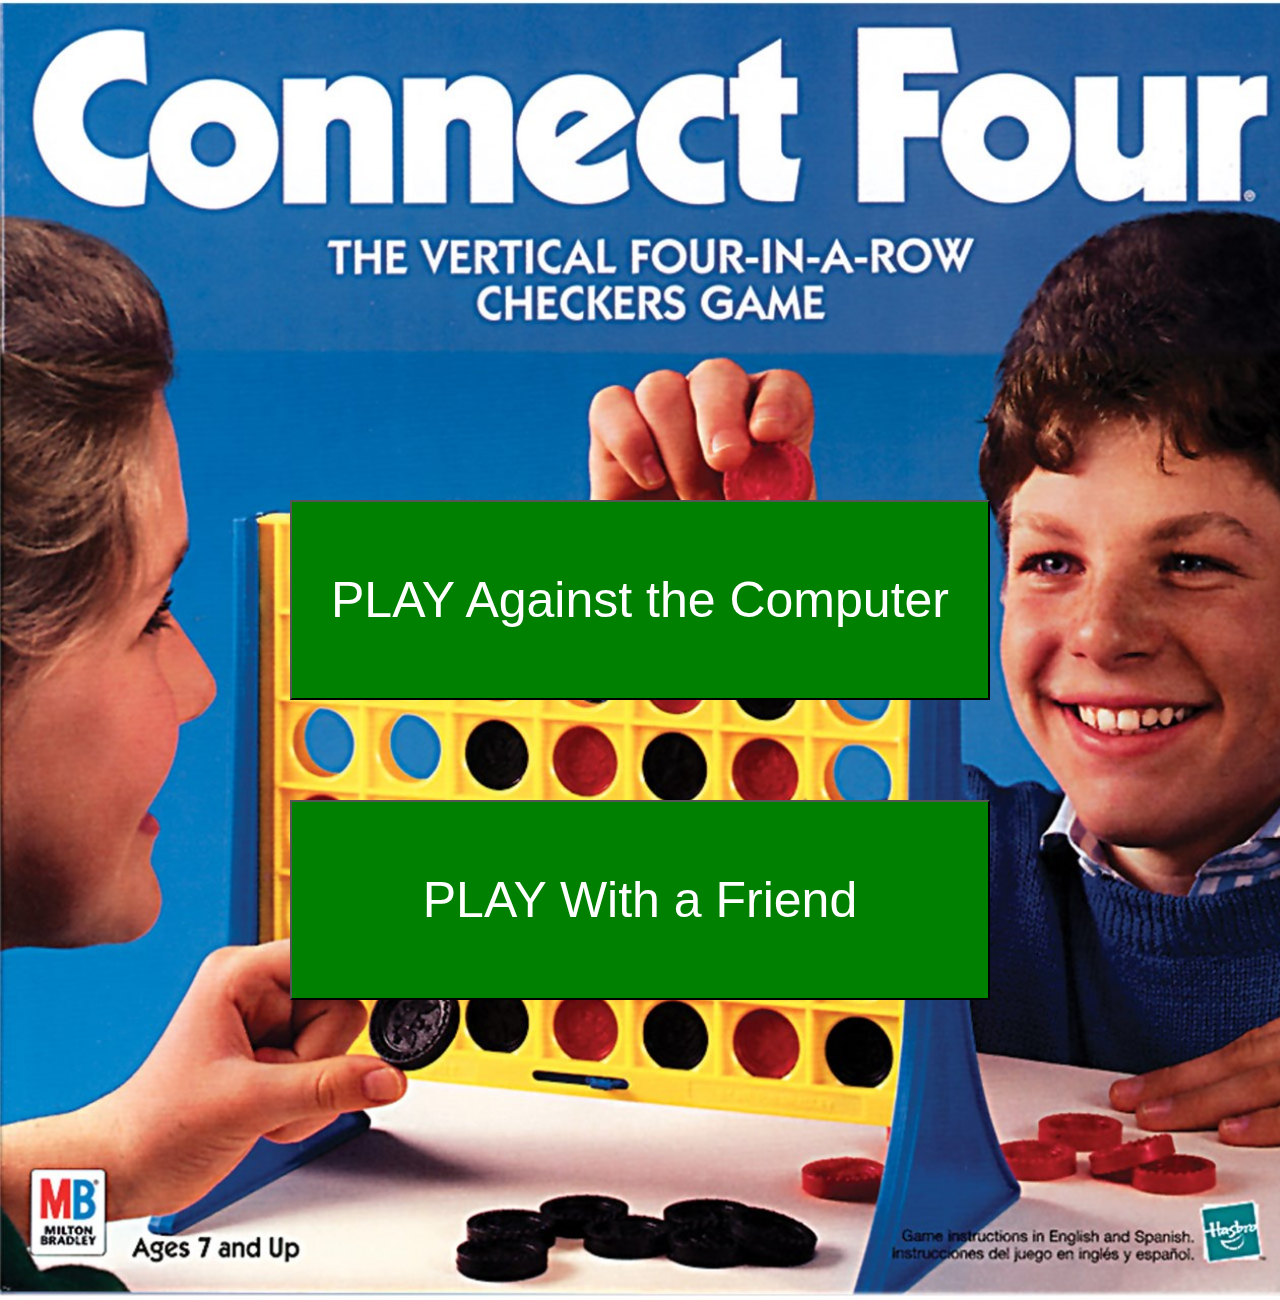
<file: index.html>
<!DOCTYPE html>

<html>

<head>

	<title>Connect Four</title>
  <link type="text/css" rel="stylesheet" href="css/style.css" />
  <script src="js/jquery.js"></script>
  <script src="js/proj2.js"></script>

</head>

<body id="body2">

	<div class = "container">


			<div id = "buttons1">
    	  <form action="games.html">
      	<input type="submit"  class="op1" value="PLAY Against the Computer">
      	</form>


				<form action="games.html">
				<input type="hidden" name="twoPlayer" value="true">
			 	<input type="submit" class="op1" onclick="formsub()" value="PLAY With a Friend">
				</form>
			</div>

	</div>

</body>

</html>
</file>
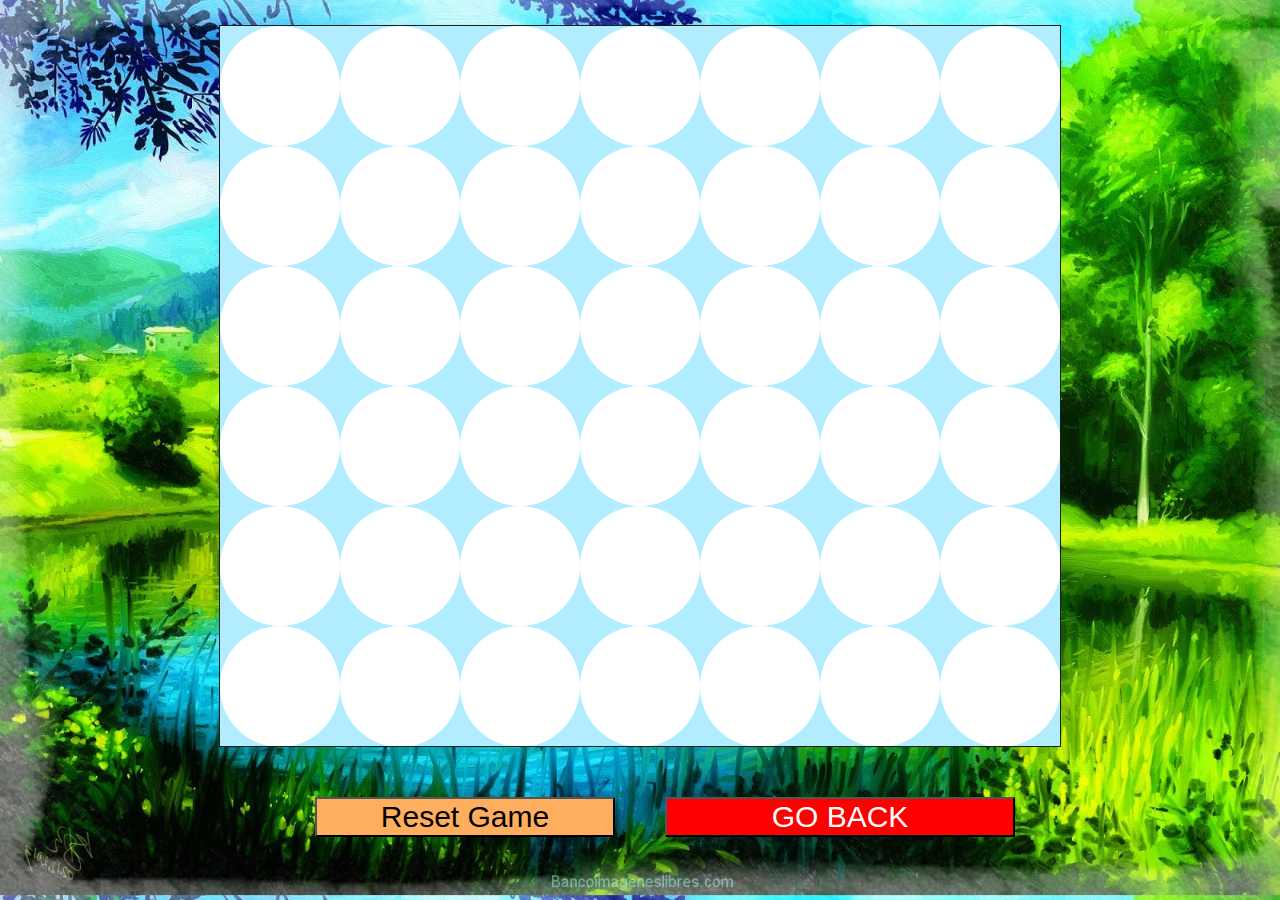
<file: games.html>
<!DOCTYPE html>
<html>
  <head>
    <title> Connect Four </title>
    <link type="text/css" rel="stylesheet" href="css/style.css" />
    <script src="js/jquery.js"></script>
    <script src="js/proj2.js"></script>
</head>
<body id="body1">

<table id='board'>
  <tr>
    <td class = "item00 col0"></td>
    <td class = "item01 col1"></td>
    <td class = "item02 col2"></td>
    <td class = "item03 col3"></td>
    <td class = "item04 col4"></td>
    <td class = "item05 col5"></td>
    <td class = "item06 col6"></td>
  </tr>
  <tr>
    <td class = "item10 col0"></td>
    <td class = "item11 col1"></td>
    <td class = "item12 col2"></td>
    <td class = "item13 col3"></td>
    <td class = "item14 col4"></td>
    <td class = "item15 col5"></td>
    <td class = "item16 col6"></td>
  </tr>
  <tr>
    <td class = "item20 col0"></td>
    <td class = "item21 col1"></td>
    <td class = "item22 col2"></td>
    <td class = "item23 col3"></td>
    <td class = "item24 col4"></td>
    <td class = "item25 col5"></td>
    <td class = "item26 col6"></td>
  </tr>
  <tr>
    <td class = "item30 col0"></td>
    <td class = "item31 col1"></td>
    <td class = "item32 col2"></td>
    <td class = "item33 col3"></td>
    <td class = "item34 col4"></td>
    <td class = "item35 col5"></td>
    <td class = "item36 col6"></td>
  </tr>
  <tr>
    <td class = "item40 col0"></td>
    <td class = "item41 col1"></td>
    <td class = "item42 col2"></td>
    <td class = "item43 col3"></td>
    <td class = "item44 col4"></td>
    <td class = "item45 col5"></td>
    <td class = "item46 col6"></td>
  </tr>
  <tr>
    <td class = "item50 col0"></td>
    <td class = "item51 col1"></td>
    <td class = "item52 col2"></td>
    <td class = "item53 col3"></td>
    <td class = "item54 col4"></td>
    <td class = "item55 col5"></td>
    <td class = "item56 col6"></td>
  </tr>
</table>

<div id="buttons">

  <input id="reset" type="button" value="Reset Game" />

  <form action="index.html">
   <input type="submit" id="op" value="GO BACK">
  </form>

</div>
</body>
</html>
</file>
<file: css/style.css>
#body1
{
  background-image:url("../images/backs.jpg");
  -webkit-background-size: cover;
 -moz-background-size: cover;
 -o-background-size: cover;
 background-size: cover;
}

#body2
{
  background-image:url("../images/connect-four.jpg");
  -webkit-background-size: cover;
 -moz-background-size: cover;
 -o-background-size: cover;
 background-size: cover;
 background-repeat: no-repeat;
}

.container
{
  display: block;
  margin: 450px auto;
}

table {
  padding: 10px;
  border-collapse: collapse;
  border-spacing: 0;
  background-color: #b2ecff;
  border: 1px solid #1c1c1c;
}

#board {
  padding: 10px;
  margin: 0 auto;
  margin-top: 25px;
}

#board tr{
  margin: 10px;
  width: 120px;
  height: 120px;
}


#board tr td {
  padding: 10px;
  width: 100px;
  height: 100px;
  font-family: Helvetica;
  font-size: 30px;
  text-align: center;
  background: white;
  border-radius: 50%;
}

.active
{
  background-color: "gray";
}

.col0:hover::after{
   background-color: #ffa;

}

.yellow
{
  background: yellow !important;
}

.red
{
  background: red !important;
}


#scores
{
  width: 500px;
  background-color: blue;
  display: flex;
  margin: 0 auto;
  justify-content: space-between;
}

a.button {
    -webkit-appearance: button;
    -moz-appearance: button;
    appearance: button;

    text-decoration: none;
    color: initial;
}

#back
{/*
  display: static;
  font-family: Helvetica;
  font-size: 30px;
  text-align: center;
  margin: 20px auto;
  background-color: red;
  width: 350px;*/

  display: static;
  font-family: Helvetica;
  font-size: 30px;
  text-align: center;
  /*margin: 20px auto;*/
  margin: 50px;
  background-color: #ffae5e;
  width: 300px;
}

#buttons
{
  margin: 0 auto;
  display: flex;
  flex-direction: row;
  justify-content: center;
  align-items: center;
}

#buttons1
{
  display: flex;
  flex-direction: column;
  width: 800px;
  height: 400px;
  margin: 0 auto;

}

h2
{
  margin: 100px auto;

}

#reset
{
  display: static;
  font-family: Helvetica;
  font-size: 30px;
  text-align: center;
  /*margin: 20px auto;*/
  margin: 50px;
  background-color: #ffae5e;
  width: 300px;
}

#op
{
  font-family: Helvetica;
  font-size: 30px;
  text-align: center;
  margin: 20px auto;
  color: white;
  background-color: red;
  width: 350px;
}

.op1
{
  display: block;
  font-family: Helvetica;
  font-size: 50px;
  text-align: center;
  margin: 50px auto;
  color:white;
  background-color: green;
  width: 700px;
  height: 200px;
}
</file>
